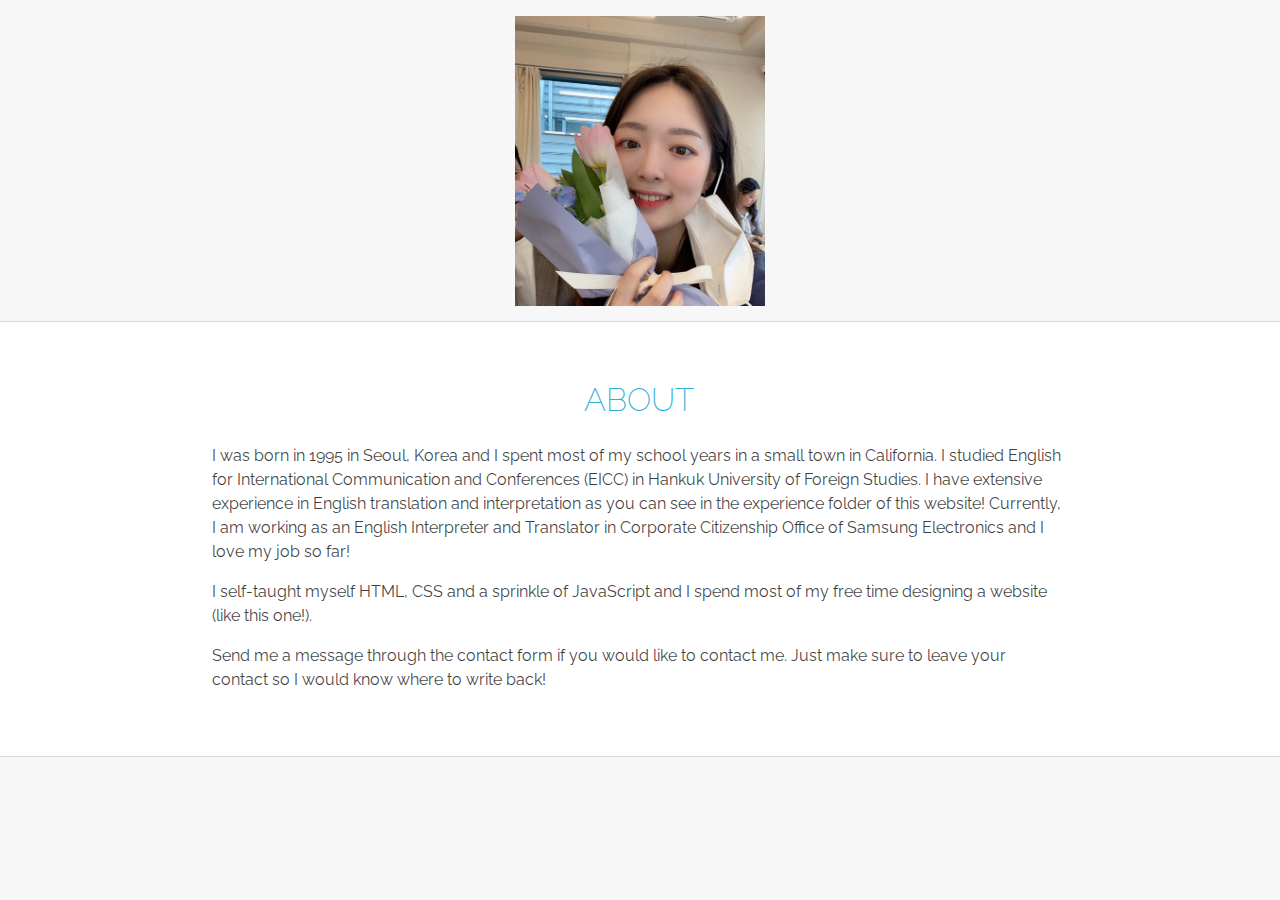
<file: aboutjane.html>
<!DOCTYPE html>
<title>
    About Me
</title>
<link rel="stylesheet" href="style.css">
<link href="https://fonts.googleapis.com/css?family=Raleway:200,300,400,500,600,700,800" rel="stylesheet">
<link rel="stylesheet" href="https://maxcdn.bootstrapcdn.com/font-awesome/4.7.0/css/font-awesome.min.css"></head><body>
    <p><img style="display: block; margin-left: auto; margin-right: auto;" src="image/profile02.jpg" width="250" height="290" /></p>
<!-- BEGIN ABOUT -->
<div class="row white box-shadow">
    <div class="side-content"></div>
    <div class="main-content">
        <div class="content-header">
            <a class="anchor" name="about"></a>
            <h2>About</h2>
        </div>
        <div class="content-body">
          <p> I was born in 1995 in Seoul, Korea and I spent most of my school years in a small town in California. I studied English for International Communication and Conferences (EICC) in Hankuk University of Foreign Studies. I have extensive experience in English translation and interpretation as you can see in the experience folder of this website! Currently, I am working as an English Interpreter and Translator in Corporate Citizenship Office of Samsung Electronics and I love my job so far!</p> 
          <p> I self-taught myself HTML, CSS and a sprinkle of JavaScript and I spend most of my free time designing a website (like this one!). </p>
          <p> Send me a message through the contact form if you would like to contact me. Just make sure to leave your contact so I would know where to write back! </p>
        </div>
    </div>
</div>
</body></html>
</file>
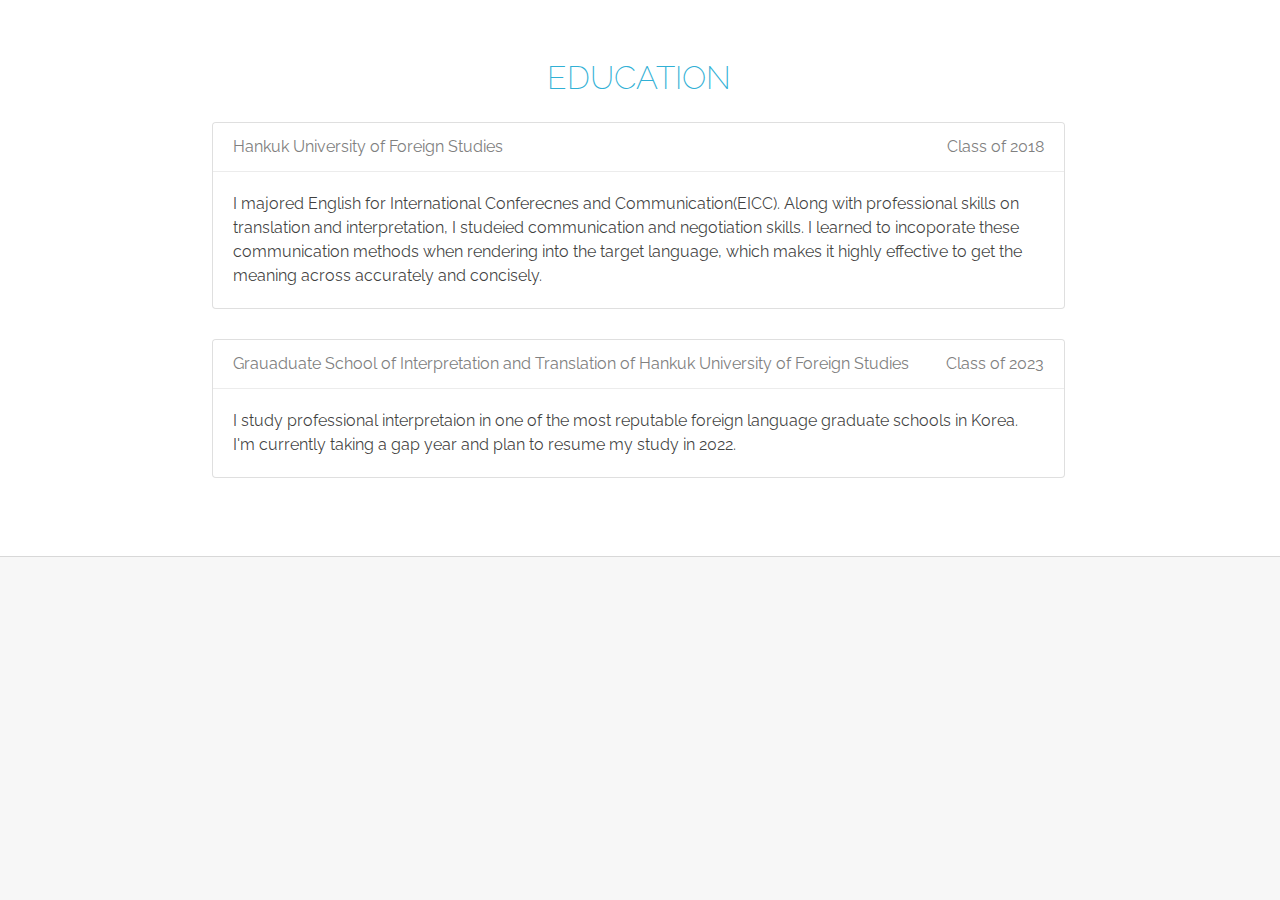
<file: education.html>
<!DOCTYPE html>
<html>
  <head>
    <meta charset="utf-8">
    <title>Education</title>
    <link rel="stylesheet" href="style.css">
    <link href="https://fonts.googleapis.com/css?family=Raleway:200,300,400,500,600,700,800" rel="stylesheet">
    <link rel="stylesheet" href="https://maxcdn.bootstrapcdn.com/font-awesome/4.7.0/css/font-awesome.min.css">
  </head>
  <body>
     <!-- BEGIN EDUCATION -->
      <div class="row white box-shadow">
        <div class="side-content"></div>
        <div class="main-content">
          <div class="content-header">
            <a class="anchor" name="education"></a>
            <h2>Education</h2>
          </div>
          <div class="content-body">

            <!-- EDUCATION 1 -->
            <div class="card">
              <div class="card-header">
                <h4>Hankuk University of Foreign Studies <span class="job-title">Class of 2018</span></h4>
              </div>
              <div class="card-content">
                <p>I majored English for International Conferecnes and Communication(EICC). Along with professional skills on translation and interpretation, I studeied communication and negotiation skills. I learned to incoporate these communication methods when rendering into the target language, which makes it highly effective to get the meaning across accurately and concisely.</p>
              </div>
            </div>
            <!-- EDUCATION 2 -->
            <div class="card">
              <div class="card-header">
                <h4>Grauaduate School of Interpretation and Translation of Hankuk University of Foreign Studies <span class="job-title">Class of 2023</span></h4>
              </div>
              <div class="card-content">
                <p> I study professional interpretaion in one of the most reputable foreign language graduate schools in Korea. I'm currently taking a gap year and plan to resume my study in 2022.</p>
              </div>
            </div>

          </div>
        </div>
        <div class="side-content"></div>
      </div>
      <!-- END EDUCATION -->
    
    </div>
  </body>
</html>
</file>
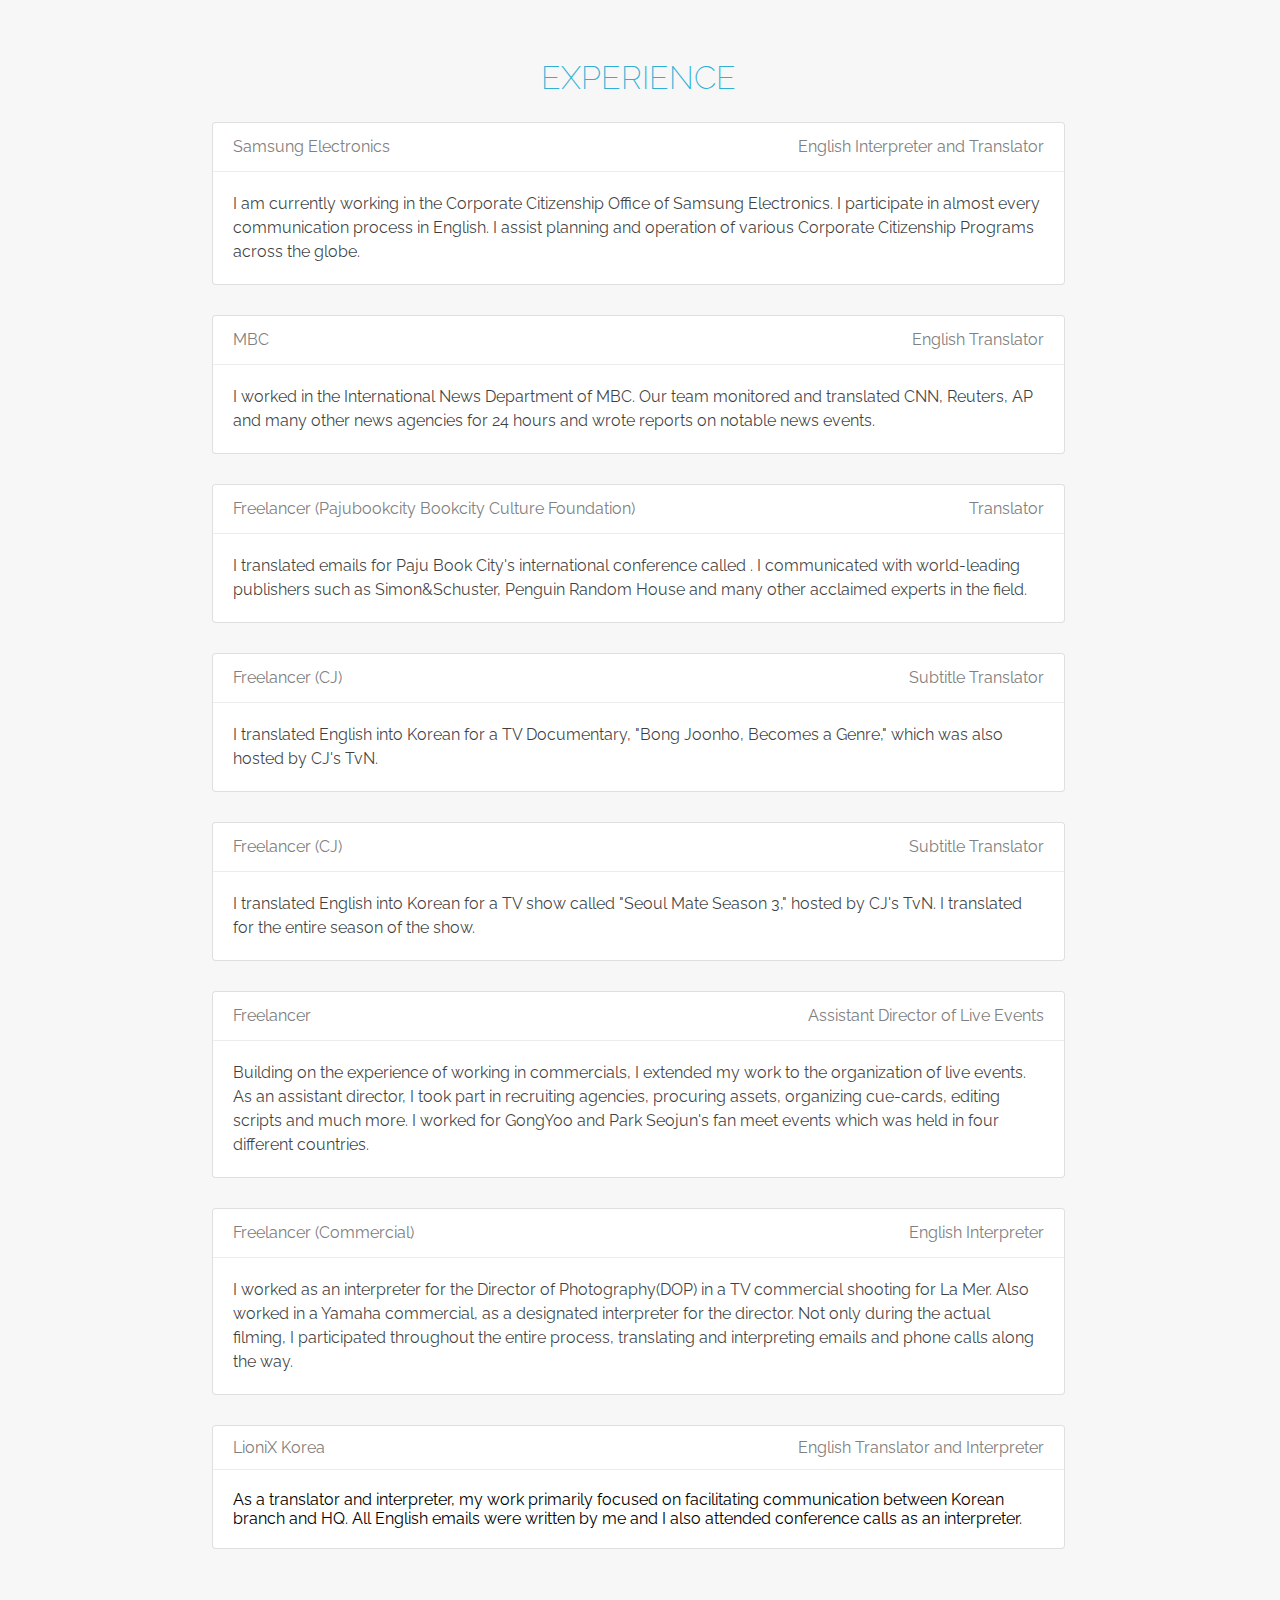
<file: experience.html>
<!DOCTYPE html>
<html>
  <head>
    <meta charset="utf-8">
    <title>Jane Yunji Kim</title>
    <link rel="stylesheet" href="style.css">
    <link href="https://fonts.googleapis.com/css?family=Raleway:200,300,400,500,600,700,800" rel="stylesheet">
    <link rel="stylesheet" href="https://maxcdn.bootstrapcdn.com/font-awesome/4.7.0/css/font-awesome.min.css">
  </head>
  <body>

<!-- BEGIN EXPERIENCE -->
      <div class="row">
        <div class="side-content"></div>
        <div class="main-content">
          <div class="content-header">
            <a class="anchor" name="experience"></a>
            <h2>Experience</h2>
          </div>
          
          <!-- CARD #1 -->
          <div class="content-body">
            <div class="card">
              <div class="card-header">
                <h4>Samsung Electronics<span class="job-title">English Interpreter and Translator</span></h4>
              </div>
              <div class="card-content">
                <p>I am currently working in the Corporate Citizenship Office of Samsung Electronics. I participate in almost every communication process in English. I assist planning and operation of various Corporate Citizenship Programs across the globe. </p>
              </div>
            </div>

          <!-- CARD #2 -->

            <div class="card">
              <div class="card-header">
                <h4>MBC <span class="job-title">English Translator</span></h4>
              </div>
              <div class="card-content">
                <p>I worked in the International News Department of MBC. Our team monitored and translated CNN, Reuters, AP and many other news agencies for 24 hours and wrote reports on notable news events.</p>
              </div>
            </div>

          <!-- CARD #3 -->

            <div class="card">
              <div class="card-header">
                <h4>Freelancer (Pajubookcity Bookcity Culture Foundation) <span class="job-title">Translator</span></h4>
              </div>
              <div class="card-content">
                <p>I translated emails for Paju Book City's international conference called <International Publishing Trends and Prospects Conference>. I communicated with world-leading publishers such as Simon&Schuster, Penguin Random House and many other acclaimed experts in the field.</p>
            </div>
          </div>

        <!-- CARD #4 -->

            <div class="card">
              <div class="card-header">
                <h4>Freelancer (CJ) <span class="job-title">Subtitle Translator</span></h4>
              </div>
              <div class="card-content">
                <p>I translated English into Korean for a TV Documentary, "Bong Joonho, Becomes a Genre," which was also hosted by CJ's TvN.</p>
              </div>
          </div>
    
  
     <!-- CARD #5 -->

            <div class="card">
              <div class="card-header">
                <h4>Freelancer (CJ) <span class="job-title">Subtitle Translator</span></h4>
              </div>
              <div class="card-content">
                <p>I translated English into Korean for a TV show called "Seoul Mate Season 3," hosted by CJ's TvN. I translated for the entire season of the show.</p>
              </div>
          </div>
      
     <!-- CARD #6 -->

            <div class="card">
              <div class="card-header">
                <h4>Freelancer <span class="job-title">Assistant Director of Live Events</span></h4>
              </div>
              <div class="card-content">
                <p>Building on the experience of working in commercials, I extended my work to the organization of live events. As an assistant director, I took part in recruiting agencies, procuring assets, organizing cue-cards, editing scripts and much more. I worked for GongYoo and Park Seojun's fan meet events which was held in four different countries. </p>
              </div>
          </div>
   

    <!-- CARD #7 -->

            <div class="card">
              <div class="card-header">
                <h4>Freelancer (Commercial) <span class="job-title">English Interpreter</span></h4>
              </div>
              <div class="card-content">
                <p>I worked as an interpreter for the Director of Photography(DOP) in a TV commercial shooting for La Mer. Also worked in a Yamaha commercial, as a designated interpreter for the director. Not only during the actual filming, I participated throughout the entire process, translating and interpreting emails and phone calls along the way. </p>              </div>
          </div>
        </div>
   


    <!-- CARD #8 -->

            <div class="card">
              <div class="card-header">
                <h4>LioniX Korea <span class="job-title">English Translator and Interpreter</span></h4>
              </div>
              <div class="card-content">
                <p>As a translator and interpreter, my work primarily focused on facilitating communication between Korean branch and HQ. All English emails were written by me and I also attended conference calls as an interpreter.</p>
          </div>
        </div>
      </div>
      <!-- END EXPERIENCE -->
    
    </div>
  </body>
</html>
</file>
<file: style.css>
body {
  font-family: 'Raleway', sans-serif;
  background: rgba(242, 242, 242, .6);
  margin: 0;
}

* {
  box-sizing: border-box
}

/*NAVBAR*/
.navbar {
  background-color: #31b0d5;
  position: fixed; /* Set the navbar to fixed position */
  top: 0; /* Position the navbar at the top of the page */
  width: 100%; /* Full width */
  display: flex;
  justify-content: center;
}

.navbar a {
  font-weight: 200;
  color: white;
  padding: 14px 16px;
  text-decoration: none;
}

.anchor {
  display: block;
  position: relative;
  top: -70px;
  visibility: hidden;
}

/*JUMBOTRON*/
.jumbotron {
  height: 100vh; /*height to 100% of view height*/
  background: white; /*background color to blue*/
  margin-bottom: 0; /*no bottom margin*/

  display: flex;
  flex-direction: column;
}

.jumbotron-text {
  /*TAGLINE UNDER NAME*/
  font-weight: 400;
  font-size: 2em;
  color: white;
  text-align: center;
  padding-top: 150px;
}

.jumbotron-text h1 {
  /*YOUR NAME*/
  text-transform: uppercase;
  font-weight: 800;
  font-size: 3em;
  margin-bottom: 0;
}

.jumbotron-text p {
  margin: 0;
}

/*SOCIAL LINKS*/
.ul-social {
  text-align: center;
  padding-left: 0;
}

.li-social-links {
  display: inline-block;
  list-style: none;
}

.social {
  font-size: 2em;
  color: white;
  padding: 20px;
}

/*ARROW LINK*/
#down-arrow {
  /*position: absolute;
  width: 100%;*/
  margin-top: auto;
  text-align: center;
  margin-bottom: 50px;
}

#down-arrow a {
  color: white;
}

/*CONTENT*/
.container {
  /*sets up flexbox*/
  display: flex;
  flex-direction: column;
}

.row {
  display: flex;
}

.white {
  background: white;
}

.side-content {
  flex: 0 0 16.6%;
}

.main-content {
  flex: 0 0 66.6%;
  margin-top: 2rem;
  margin-bottom: 3rem;
}

.side-content-sm {
  flex: 0 0 10%;
}

.main-content-lg {
  flex: 0 0 80%;
  margin-top: 2rem;
  margin-bottom: 3rem;
}

.box-shadow {
  -webkit-box-shadow: 0px 0px 1px 0px rgba(0,0,0,0.75);
  -moz-box-shadow: 0px 0px 1px 0px rgba(0,0,0,0.75);
  box-shadow: 0px 0px 1px 0px rgba(0,0,0,0.75);
}

h2 {
  font-weight: 200;
  font-size: 2rem;
  color: #31b0d5;
  text-transform: uppercase;
  text-align: center;
}

.content-body {
  line-height: 1.5;
  color: rgba(0,0,0,.75);
}


/*EDUCATION*/
.card {
  display: flex;
  flex-direction: column;
  background-color: white;
  border: 1px solid rgba(0,0,0,.125);
  border-radius: .25rem;
  margin-bottom: 30px;
}

.card-header {
  padding: .75rem 1.25rem;
  background-color: white;
  border-bottom: 1px solid rgba(0,0,0,.075);
  border-top-left-radius: .25rem;
  border-top-right-radius: .25rem;
}

.card-content {
  padding: .25rem 1.25rem;
  flex: 1 1 auto;
}

h4 {
  margin: 0;
  font-weight: 400;
  color: grey;
}

.job-title {
  float: right;
}

/*PROJECTS*/
.project-card {
  display: flex;
  flex-direction: row;
  background-color: white;
  border: 1px solid rgba(0,0,0,.125);
  border-radius: 5px;
  margin-bottom: 30px;
  box-shadow: 0 3px 6px rgba(0,0,0,0.08), 0 3px 6px rgba(0,0,0,0.15);
}

.project-image {
  flex: 1 0 auto;
}

.project-image img {
  display: block;
  border-top-left-radius: 5px;
  border-bottom-left-radius: 5px;
}

.project-content {
  flex: 1 1 auto;
  padding: 1.25rem;

  display: flex;
  justify-content: center;
  flex-direction: column;
}

/*SKILLS*/
.ul-skills {
  text-align: center;
  padding-left: 0;
}

.li-skills {
  display: inline-block;
  margin: 7px;
  padding: 5px 10px;
  color: white;
  background: #31b0d5;
  list-style: none;
  cursor: default;
  font-size: 1.2em;
}

/*CONTACT*/
.blue {
  background: #3498db;
  text-align: center;
}

.contact {
  max-width: 500px;
  margin: 0 auto;
}

.contact input, .contact textarea {
  display: block;
  width: 100%;
  padding: 10px;
  border-radius: 4px;
  border: none;
  margin-bottom: 10px;
  background: #1d6fa5;
  color: #fff;
  -webkit-transition: .5s ease all;
  transition: .5s ease all;
}

.contact textarea {
  height: 150px;
  resize: none;
}

.contact button {
  display: block;
  width: 100%;
  background: #fff;
  border-radius: 4px;
  padding: 5px 10px;
  border: none;
  color: #3498db;
  font-weight: 700;
  box-shadow: 0 1px 3px rgba(0,0,0,0.12), 0 1px 2px rgba(0,0,0,0.24);
  -webkit-transition: .5s ease all;
  transition: .5s ease all;
}

.white-text {
  color: white;
}
</file>
